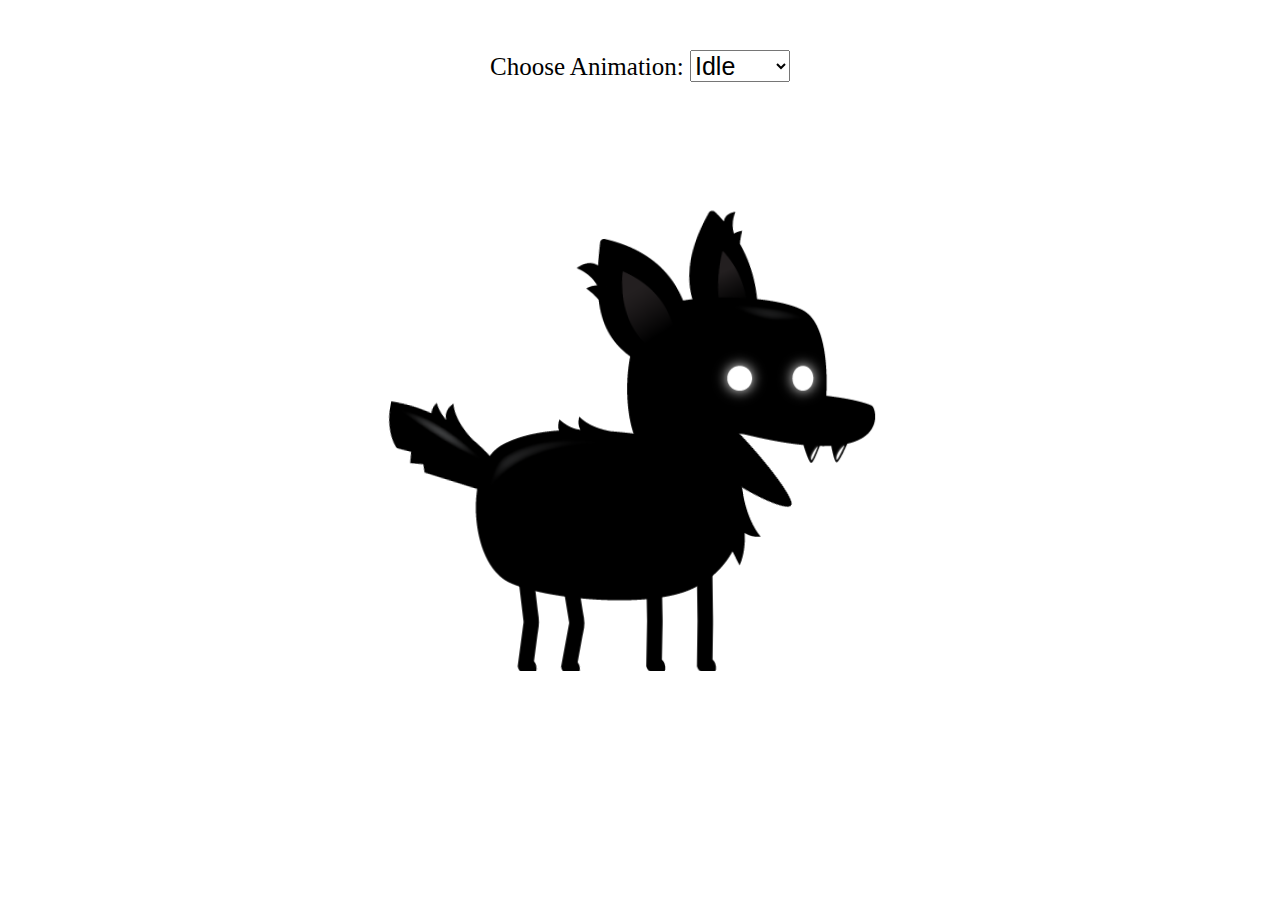
<file: index.html>
<!DOCTYPE html>
<html lang="en">
  <head>
    <meta charset="UTF-8" />
    <meta http-equiv="X-UA-Compatible" content="IE=edge" />
    <meta name="viewport" content="width=device-width, initial-scale=1.0" />
    <link rel="stylesheet" href="style.css" />
    <title>Document</title>
  </head>
  <body>
    <canvas id="canvas1"></canvas>
    <div class="controls">
      <label for="animations">Choose Animation:</label>
      <select name="animations" id="animations">
        <option value="idle">Idle</option>
        <option value="jump">Jump</option>
        <option value="fall">Fall</option>
        <option value="run">Run</option>
        <option value="dizzy">Dizzy</option>
        <option value="sit">Sit</option>
        <option value="roll">Roll</option>
        <option value="bite">Bite</option>
        <option value="ko">KO</option>
        <option value="gethit">Get Hit</option>
      </select>
    </div>

    <script src="script.js"></script>
  </body>
</html>
</file>
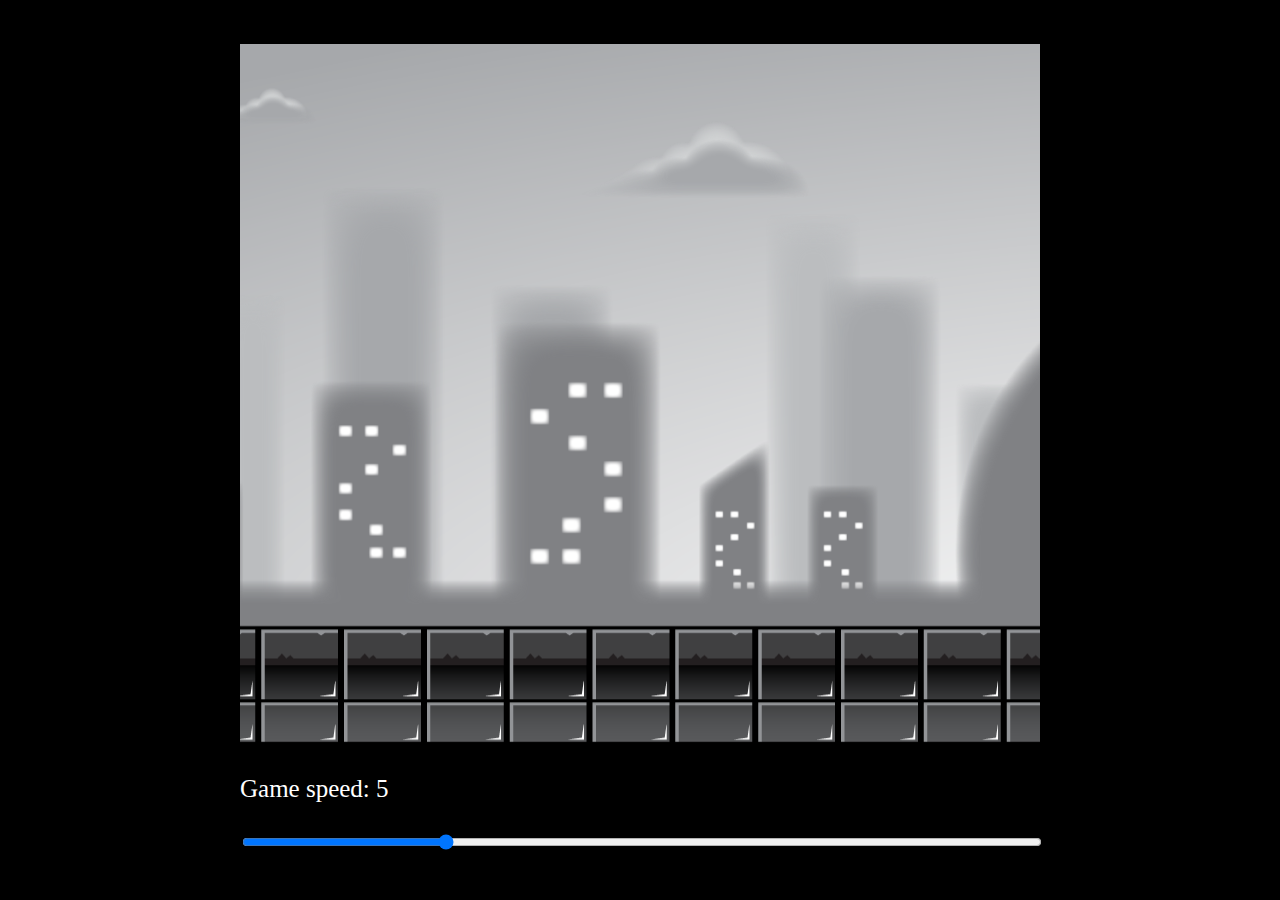
<file: Proj2-parallax-backgrounds/index.html>
<!DOCTYPE html>
<html lang="en">
  <head>
    <meta charset="UTF-8" />
    <meta http-equiv="X-UA-Compatible" content="IE=edge" />
    <meta name="viewport" content="width=device-width, initial-scale=1.0" />
    <title>Parallax Backgrounds</title>
    <link rel="stylesheet" href="style.css" />
  </head>
  <body>
    <div id="container">
      <canvas id="canvas1"> </canvas>
      <p>Game speed: <span id="showGameSpeed"></span></p>
      <input
        type="range"
        min="0"
        max="20"
        value="5"
        class="slider"
        id="slider"
      />
    </div>
    <script src="script.js"></script>
  </body>
</html>
</file>
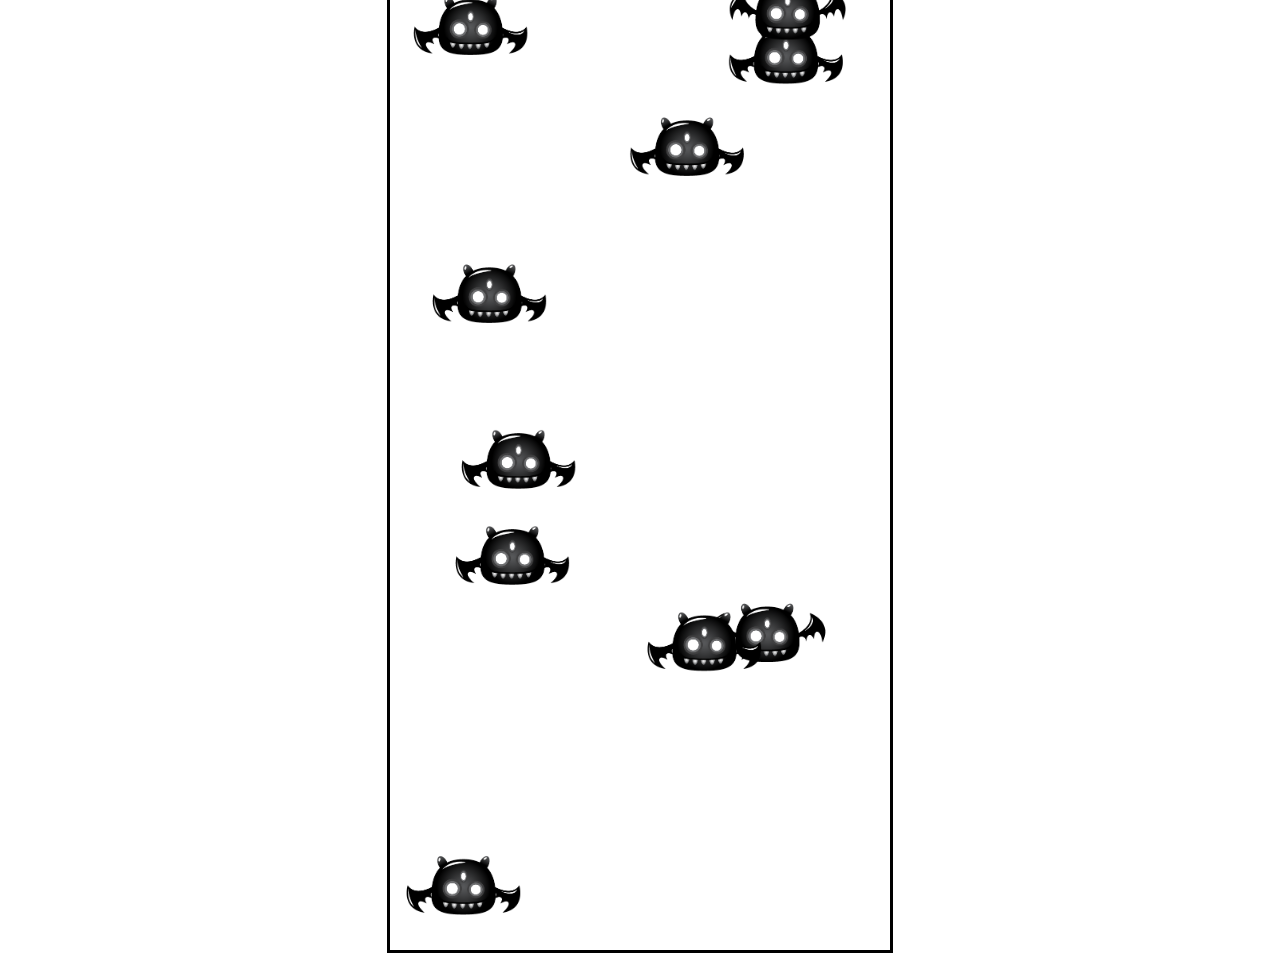
<file: Proj3-enemy-movement-pattern-1/index.html>
<!DOCTYPE html>
<html lang="en">
  <head>
    <meta charset="UTF-8" />
    <meta http-equiv="X-UA-Compatible" content="IE=edge" />
    <meta name="viewport" content="width=device-width, initial-scale=1.0" />
    <title>NPC movement animations</title>
    <link rel="stylesheet" href="style.css" />
  </head>
  <body>
    <canvas id="canvas1"></canvas>

    <script src="script.js"></script>
  </body>
</html>
</file>
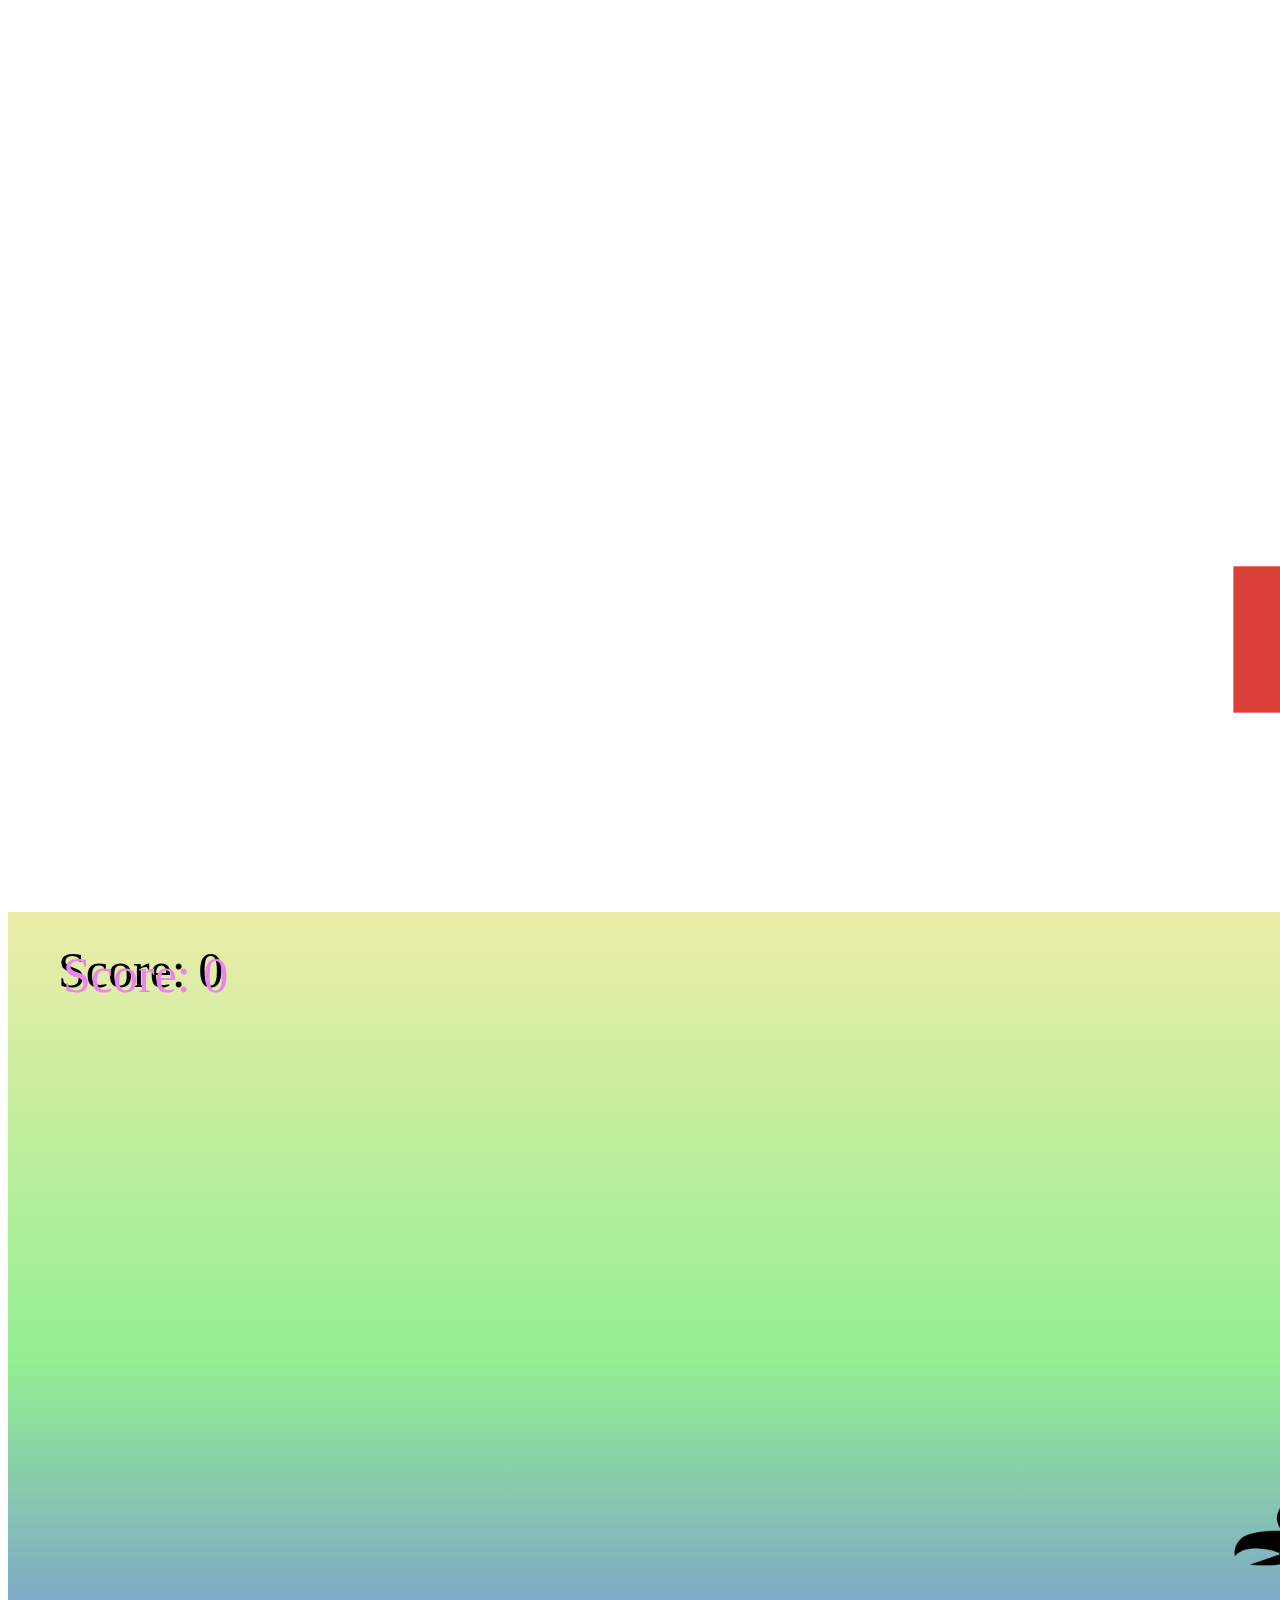
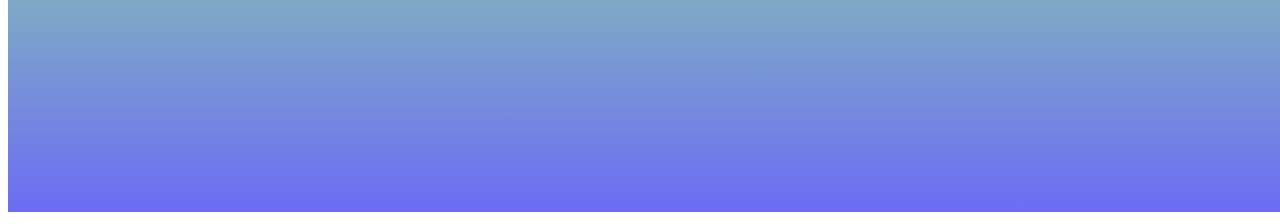
<file: Proj5-point-and-shoot-game/index.html>
<!DOCTYPE html>
<html lang="en">
  <head>
    <meta charset="UTF-8" />
    <meta http-equiv="X-UA-Compatible" content="IE=edge" />
    <meta name="viewport" content="width=device-width, initial-scale=1.0" />
    <title>Playing animations on trigger</title>
    <link rel="stylesheet" href="style.css" />
  </head>
  <body>
    <canvas id="collisionCanvas"></canvas>
    <canvas id="canvas1"></canvas>
    <script src="script.js"></script>
  </body>
</html>
</file>
<file: style.css>
#canvas1 {
  position: absolute;
  top: 50%;
  left: 50%;
  transform: translate(-50%, -50%);
  width: 600px;
  height: 600px;
}

.controls {
  position: absolute;
  z-index: 10;
  top: 50px;
  left: 50%;
  transform: translateX(-50%); /* center horizontally */
}
.controls,
select,
option {
  font-size: 25px;
}
</file>
<file: Proj2-parallax-backgrounds/style.css>
body {
  background: black;
}
#container {
  position: absolute;
  width: 800px;
  transform: translate(-50%, -50%);
  top: 50%;
  left: 50%;
  font-size: 25px;
}
#canvas1 {
  position: relative;
  width: 800px;
  height: 700px;
}
#slider {
  width: 100%;
}
p {
  color: white;
}
</file>
<file: Proj3-enemy-movement-pattern-1/style.css>
#canvas1 {
  border: 3px solid black;
  position: absolute;
  top: 50%;
  left: 50%;
  transform: translate(-50%, -50%);
  height: 1000px;
  width: 500px;
}
</file>
<file: Proj5-point-and-shoot-game/style.css>
#canvas1 {
  /* border: 3px solid black;
  position: absolute;
  height: 700px;
  width: 500px; */
  background: linear-gradient(
    to bottom,
    rgb(237, 237, 169),
    rgb(146, 239, 146),
    rgb(108, 108, 244)
  );
  /* top: 50%;
  left: 50%;
  transform: translate(-50%, -50%); */
}
</file>
